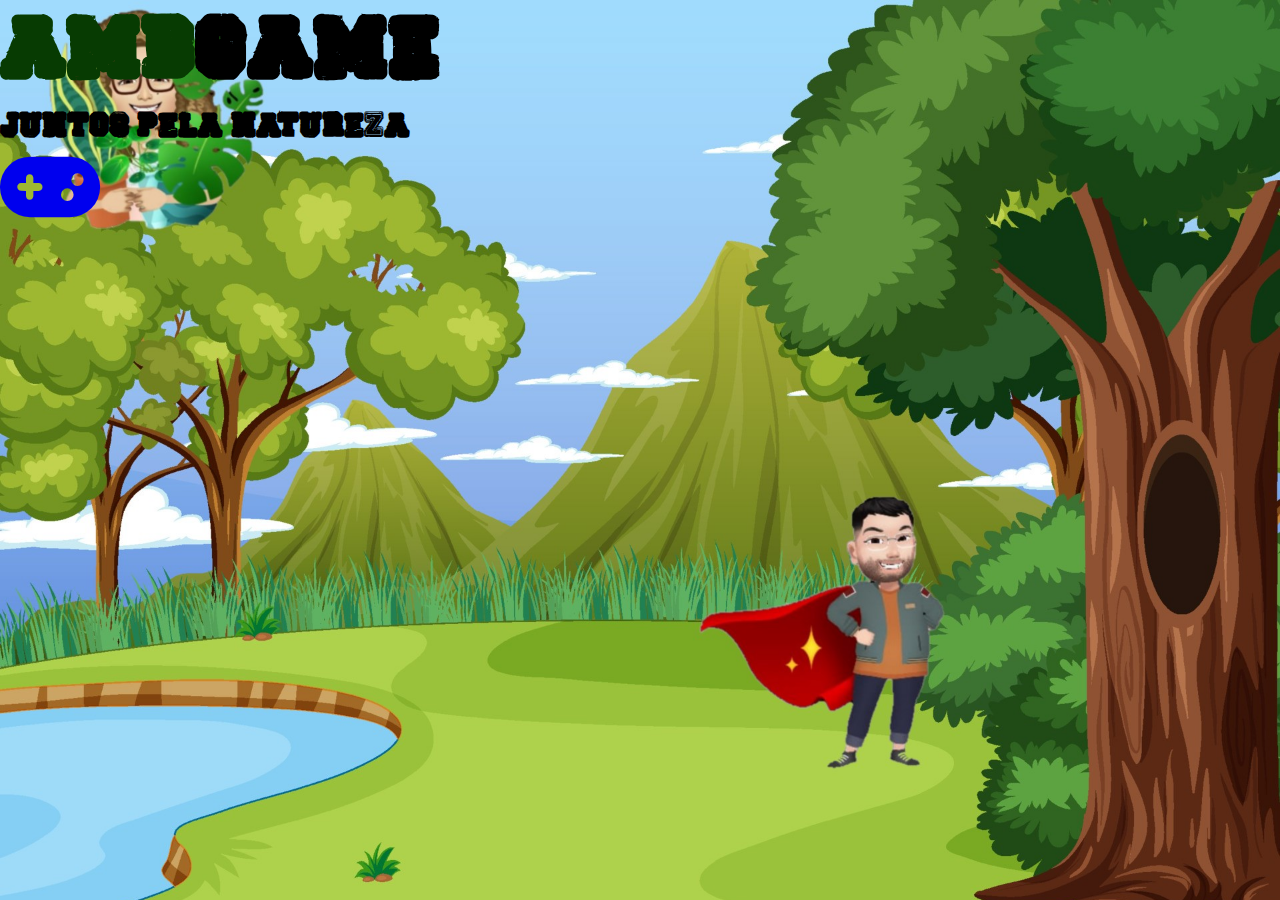
<file: index.html>
<!doctype html>
<html lang="pt-br">
  <head>
    <!-- Required meta tags -->
    <meta charset="utf-8">
    <meta name="viewport" content="width=device-width, initial-scale=1">
    <title>Jogo</title>
    <!-- Bootstrap CSS -->
    <link href="https://cdn.jsdelivr.net/npm/bootstrap@5.1.3/dist/css/bootstrap.min.css" rel="stylesheet" integrity="sha384-1BmE4kWBq78iYhFldvKuhfTAU6auU8tT94WrHftjDbrCEXSU1oBoqyl2QvZ6jIW3" crossorigin="anonymous">
    <link rel="stylesheet" href="jogo.css">

    <!--JQuery-->
    <script src="https://code.jquery.com/jquery-3.6.0.js" integrity="sha256-H+K7U5CnXl1h5ywQfKtSj8PCmoN9aaq30gDh27Xc0jk=" crossorigin="anonymous"></script>

    <!--Fontawesome-->
    <!--load all Font Awesome styles -->
    <link href="fontawesome/css/all.css" rel="stylesheet">
 

    <style>
      @font-face {
          font-family: "School";
          src: url("assets/fonts/BackToSchoolPersonalUseRegular-w1xX2.ttf")
      }

      @font-face {
          font-family: "Roboto";
          src: url("assets/fonts/RoccoRegular.otf")
      }

      body{
        background: url('assets/images/fundo.jpg') no-repeat;
        background-size: cover;
      }

      .nomeJogo{
        font-family: "School";
        font-size: 6.5em;
      }

      .slogan{
        font-family: "School";
        font-size: 2.5em;
      }

      .amb{
        color: rgb(7, 59, 2);
      }

    </style>

    
  </head>
  <body>   
    <div class="container-fluid vh-100">
      <div class="d-flex vh-100 p-0 flex-column justify-content-center align-items-center">
        <h1 class="nomeJogo">
          <span class="amb">Amb</span>game
        </h1>
        <h3 class="slogan">Juntos pela natureza</h3>
        <div>
          <a href="tutorial.html" class="btn btn-sm">
            <i class="fa-solid fa-gamepad fa-5x"></i>
          </a>
        </div>
      </div>      
    </div>    

    <!-- Optional JavaScript; choose one of the two! -->

    <!-- Option 1: Bootstrap Bundle with Popper -->
    <!-- <script src="https://cdn.jsdelivr.net/npm/bootstrap@5.1.3/dist/js/bootstrap.bundle.min.js" integrity="sha384-ka7Sk0Gln4gmtz2MlQnikT1wXgYsOg+OMhuP+IlRH9sENBO0LRn5q+8nbTov4+1p" crossorigin="anonymous"></script> -->

    <!-- Option 2: Separate Popper and Bootstrap JS -->
   
    <script src="https://cdn.jsdelivr.net/npm/@popperjs/core@2.10.2/dist/umd/popper.min.js" integrity="sha384-7+zCNj/IqJ95wo16oMtfsKbZ9ccEh31eOz1HGyDuCQ6wgnyJNSYdrPa03rtR1zdB" crossorigin="anonymous"></script>
    <script src="https://cdn.jsdelivr.net/npm/bootstrap@5.1.3/dist/js/bootstrap.min.js" integrity="sha384-QJHtvGhmr9XOIpI6YVutG+2QOK9T+ZnN4kzFN1RtK3zEFEIsxhlmWl5/YESvpZ13" crossorigin="anonymous"></script>
  
  </body>
</html>
</file>
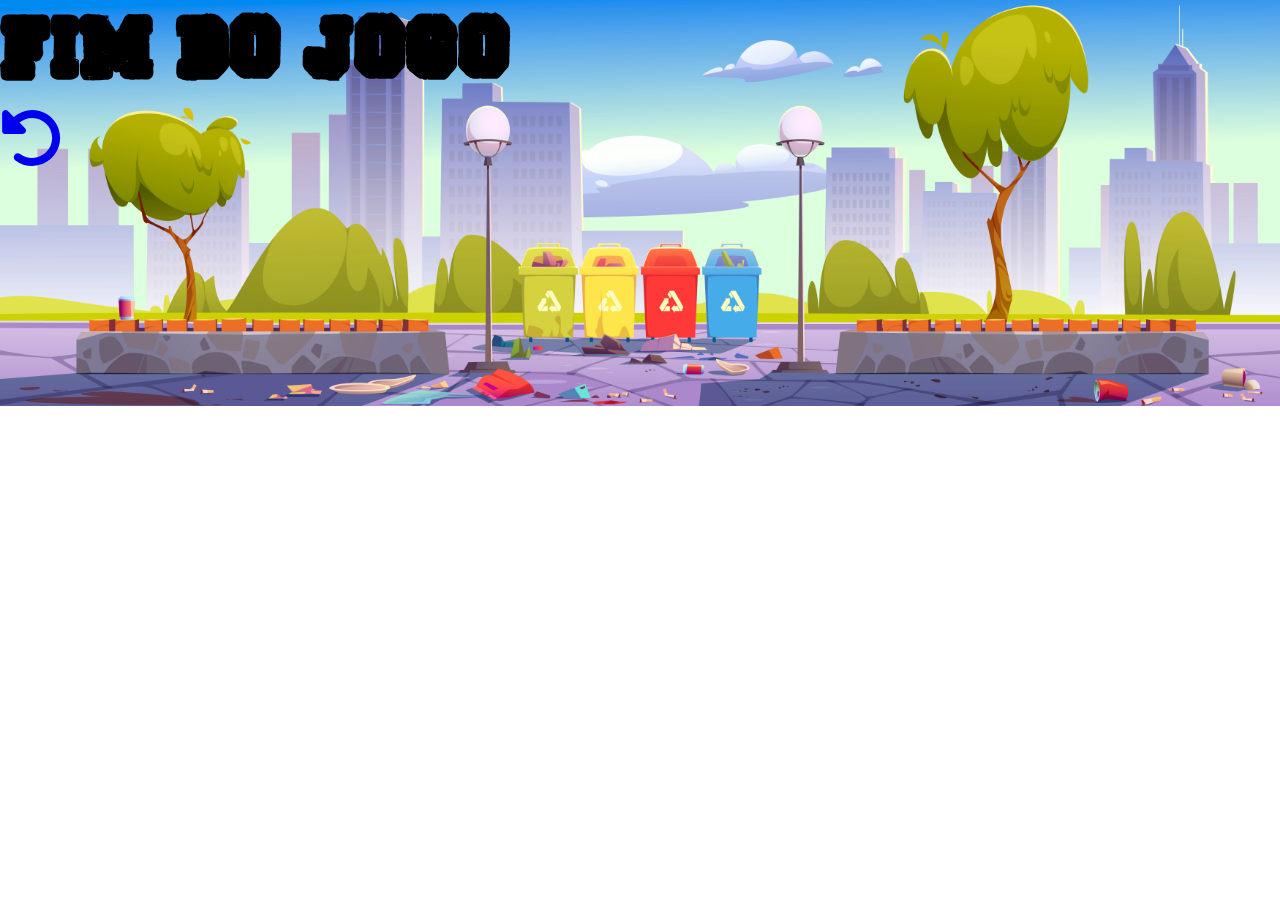
<file: game_over.html>
<!doctype html>
<html lang="pt-br">
  <head>
    <!-- Required meta tags -->
    <meta charset="utf-8">
    <meta name="viewport" content="width=device-width, initial-scale=1">
    <title>Fim do Jogo</title>
    <!-- Bootstrap CSS -->
    <link href="https://cdn.jsdelivr.net/npm/bootstrap@5.1.3/dist/css/bootstrap.min.css" rel="stylesheet" integrity="sha384-1BmE4kWBq78iYhFldvKuhfTAU6auU8tT94WrHftjDbrCEXSU1oBoqyl2QvZ6jIW3" crossorigin="anonymous">
    <link rel="stylesheet" href="jogo.css">

    <!--JQuery-->
    <script src="https://code.jquery.com/jquery-3.6.0.js" integrity="sha256-H+K7U5CnXl1h5ywQfKtSj8PCmoN9aaq30gDh27Xc0jk=" crossorigin="anonymous"></script>

    <!--Fontawesome-->
    <!--load all Font Awesome styles -->
    <link href="fontawesome/css/all.css" rel="stylesheet">
 

    <style>
      @font-face {
          font-family: "School";
          src: url("assets/fonts/BackToSchoolPersonalUseRegular-w1xX2.ttf")
      }

      @font-face {
          font-family: "Roboto";
          src: url("assets/fonts/RoccoRegular.otf")
      }

      body{
        background: url('assets/images/fundo_game_over.jpg') no-repeat;
        background-size: cover;
      }

      .gameOver{
        font-family: "School";
        font-size: 6.5em;
      }
    </style>

    
  </head>
  <body>   
    <div class="container-fluid vh-100">
      <div class="d-flex vh-100 p-0 flex-column justify-content-center align-items-center">
        <h1 class="gameOver">Fim do Jogo</h1>
        <div>
          <a href="jogo.html" class="btn btn-sm">
            <i class="fa-solid fa-rotate-left fa-4x"></i>
          </a>
        </div>
      </div>      
    </div>    

    <!-- Optional JavaScript; choose one of the two! -->

    <!-- Option 1: Bootstrap Bundle with Popper -->
    <!-- <script src="https://cdn.jsdelivr.net/npm/bootstrap@5.1.3/dist/js/bootstrap.bundle.min.js" integrity="sha384-ka7Sk0Gln4gmtz2MlQnikT1wXgYsOg+OMhuP+IlRH9sENBO0LRn5q+8nbTov4+1p" crossorigin="anonymous"></script> -->

    <!-- Option 2: Separate Popper and Bootstrap JS -->
   
    <script src="https://cdn.jsdelivr.net/npm/@popperjs/core@2.10.2/dist/umd/popper.min.js" integrity="sha384-7+zCNj/IqJ95wo16oMtfsKbZ9ccEh31eOz1HGyDuCQ6wgnyJNSYdrPa03rtR1zdB" crossorigin="anonymous"></script>
    <script src="https://cdn.jsdelivr.net/npm/bootstrap@5.1.3/dist/js/bootstrap.min.js" integrity="sha384-QJHtvGhmr9XOIpI6YVutG+2QOK9T+ZnN4kzFN1RtK3zEFEIsxhlmWl5/YESvpZ13" crossorigin="anonymous"></script>
  
  </body>
</html>
</file>
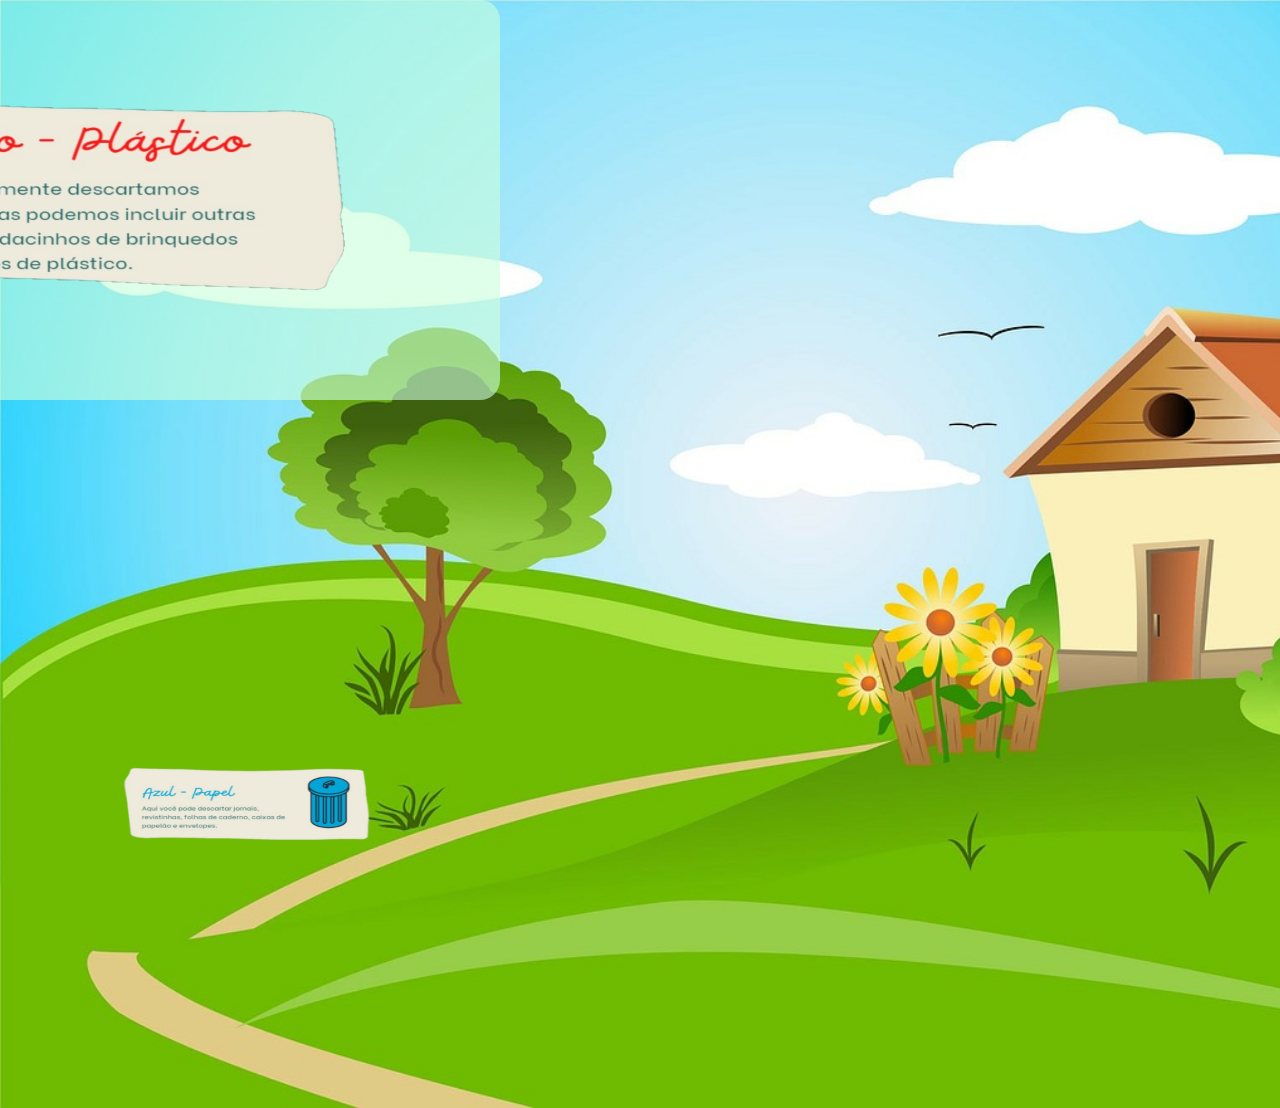
<file: tutorial.html>
<!doctype html>
<html lang="pt-br">
  <head>
    <!-- Required meta tags -->
    <meta charset="utf-8">
    <meta name="viewport" content="width=device-width, initial-scale=1">
    <title>Tutorial</title>
    <!-- Bootstrap CSS -->
    <link href="https://cdn.jsdelivr.net/npm/bootstrap@5.1.3/dist/css/bootstrap.min.css" rel="stylesheet" integrity="sha384-1BmE4kWBq78iYhFldvKuhfTAU6auU8tT94WrHftjDbrCEXSU1oBoqyl2QvZ6jIW3" crossorigin="anonymous">
    <link rel="stylesheet" href="jogo.css">

    <!--JQuery-->
    <script src="https://code.jquery.com/jquery-3.6.0.js" integrity="sha256-H+K7U5CnXl1h5ywQfKtSj8PCmoN9aaq30gDh27Xc0jk=" crossorigin="anonymous"></script>

    <!--Fontawesome-->
    <!--load all Font Awesome styles -->
    <link href="fontawesome/css/all.css" rel="stylesheet">
 

    <style>
      @font-face {
          font-family: "School";
          src: url("assets/fonts/BackToSchoolPersonalUseRegular-w1xX2.ttf")
      }

      @font-face {
          font-family: "Roboto";
          src: url("assets/fonts/RoccoRegular.otf")
      }

      body{
        background: url('assets/images/fundo_turorial.jpg') no-repeat;
        background-size: cover;
      }

      .texto2{
        font-family: "Roboto";
        font-size: 70px;
        color:rgb(210, 88, 88);
      }

      .texto{
        font-family: "Roboto";
        font-size: 70px;
        color:rgb(210, 88, 88);
        background-color: #d5d5d5d5;
        border-radius: 10px;      
        margin: 5px;
        padding: 10px;
      }

      .explicacao{
        font-family: "Roboto";
        font-size: 20px;
        color:rgb(51, 51, 31);
      }

      @keyframes aparecer {
        from{
          margin-left: -500px;
        }
        to{
          margin-left: 0px;
        }
      }   
      

      #mat{
        margin-left: -500px;
        animation-name: aparecer;
        animation-duration: 1s;
        animation-fill-mode: forwards;
      }

      #verde{
        margin-left: -500px;
        animation-name: aparecer;
        animation-duration: 3s;
        animation-fill-mode: forwards;
      }

      #vermelha{
        margin-left: -500px;
        animation-name: aparecer;
        animation-duration: 2s;
        animation-fill-mode: forwards;
      }

      #amarela{
        margin-left: -500px;
        animation-name: aparecer;
        animation-duration: 2s;
        animation-fill-mode: forwards;
      }      

      .center {
        display: block;
        margin-left: auto;
        margin-right: auto;
        width: 50%;      
        background-size: contain;
      }

      img#i-vermelha:hover{
        background-color: rgba(203, 255, 220, 0.61);
        background-size: cover;
        width: 1000px!important;
        height: 400px!important;
        border-radius: 20px;
      }

        img#i-verde:hover{
        background-color: rgba(203, 255, 220, 0.61);
        background-size: cover;
        width: 1000px!important;
        height: 400px!important;
        border-radius: 20px;
        margin-left:-400px;
      }

      img#i-amarela:hover{
        background-color: rgba(203, 255, 220, 0.61);
        background-size: cover;
        width: 1000px!important;
        height: 400px!important;
        border-radius: 20px;
        margin-left:-400px;
      }

      img#i-azul:hover{
        background-color: rgba(203, 255, 220, 0.61);
        background-size: cover;
        width: 1000px!important;
        height: 400px!important;
        border-radius: 20px;        
      }

    </style>

    
  </head>
  <body>   
    <div class="container-fluid vh-100 p-2">      

      <div class="row"> 
        <div id="vermelha">         
          <img src="assets/images/vermelha.png" width="500" height="200" id="i-vermelha">  
        </div>   
      </div>

      <div class="row justify-content-between align-items-center">
        <div class="col-5">
          <div id="mat">
            <a href="jogo.html" class="btn btn-sm">
              <span class="texto2">Jogar </span>
              <i class="fa-solid fa-play fa-5x" style="color:rgb(210, 88, 88);"></i>
            </a>
          </div>  
        </div>

        <div class="col-6" >
          <div id="verde">            
            <img src="assets/images/verde.png" width="500" height="200" id="i-verde">  
          </div>         
        </div>        
      </div>

      <div class="row justify-content-between align-items-center">
        <div class="col-5">
          <div id="azul">
            <img src="assets/images/azul.png" width="500" height="200" id="i-azul">  
          </div>  
        </div>

        <div class="col-6" >
          <div id="amarela">            
            <img src="assets/images/amarela.png" width="500" height="200" id="i-amarela">  
          </div>         
        </div>        
      </div>

    </div>    

    <script>
      // setTimeout(() => {
      //   location.href = "jogo.html";       
      // }, 30000)

    </script>

    <!-- Optional JavaScript; choose one of the two! -->

    <!-- Option 1: Bootstrap Bundle with Popper -->
    <!-- <script src="https://cdn.jsdelivr.net/npm/bootstrap@5.1.3/dist/js/bootstrap.bundle.min.js" integrity="sha384-ka7Sk0Gln4gmtz2MlQnikT1wXgYsOg+OMhuP+IlRH9sENBO0LRn5q+8nbTov4+1p" crossorigin="anonymous"></script> -->

    <!-- Option 2: Separate Popper and Bootstrap JS -->
   
    <script src="https://cdn.jsdelivr.net/npm/@popperjs/core@2.10.2/dist/umd/popper.min.js" integrity="sha384-7+zCNj/IqJ95wo16oMtfsKbZ9ccEh31eOz1HGyDuCQ6wgnyJNSYdrPa03rtR1zdB" crossorigin="anonymous"></script>
    <script src="https://cdn.jsdelivr.net/npm/bootstrap@5.1.3/dist/js/bootstrap.min.js" integrity="sha384-QJHtvGhmr9XOIpI6YVutG+2QOK9T+ZnN4kzFN1RtK3zEFEIsxhlmWl5/YESvpZ13" crossorigin="anonymous"></script>
  
  </body>
</html>
</file>
<file: jogo.css>
/*
    Trabalho de TCC
    Desenvolvido por Kezia Barros, Mateus e Leonardo Garcia
*/

*, html, body{
    margin:0;
    padding: 0;
}

body{
    overflow-x: hidden;
}


#ceu{
    height: 100%;
    background-image: url('assets/images/natureza.jpg'); 
    background-repeat: no-repeat;
    background-size: cover;   
}


#chao{
    height: 100%;
    background-image: url('assets/images/Background.png'); 
    background-size: cover;  
    transition: background-position 3s;  
    transition-timing-function: ease-out;
}

#residuo{
    display: inline; 
    margin-top: -80px;
    position:absolute;    
  
}

#residuo2{
    display: inline; 
    margin-top: -80px;
    position:absolute;   
}

#animal{
    display: inline; 
    margin-top: -70px;
    position:absolute;  
}

#avatar{
    display: inline;
    margin-top: -100px;
    position:absolute;    
}


#areaJogo{
    display: flex;
    flex-direction: column;
    height: 100vh;
  }

  .container-fluid{
    margin: 0;
    padding: 0;
  }

  #ceu{
    display: flex;
    justify-content: space-between;
    padding: 10px;
    flex-grow: 5;
    min-height: 200px;  
  }

  #terra{
    flex-grow:2;        
    min-height: 200px;   
  }

  #avatar-kezia{
    transition: margin-top 0.1s;
    transition-timing-function: ease-out;
}

#caixa-questao{
    position: absolute;   
    background-color: #fff;
    border-radius: 10px;
    left: 25%;   
    top:10%;    
    width: 700px;
    height: 370px;
}

button{
    width: 150px;
    height: 80px;
    border-radius: 10px;
}
</file>
